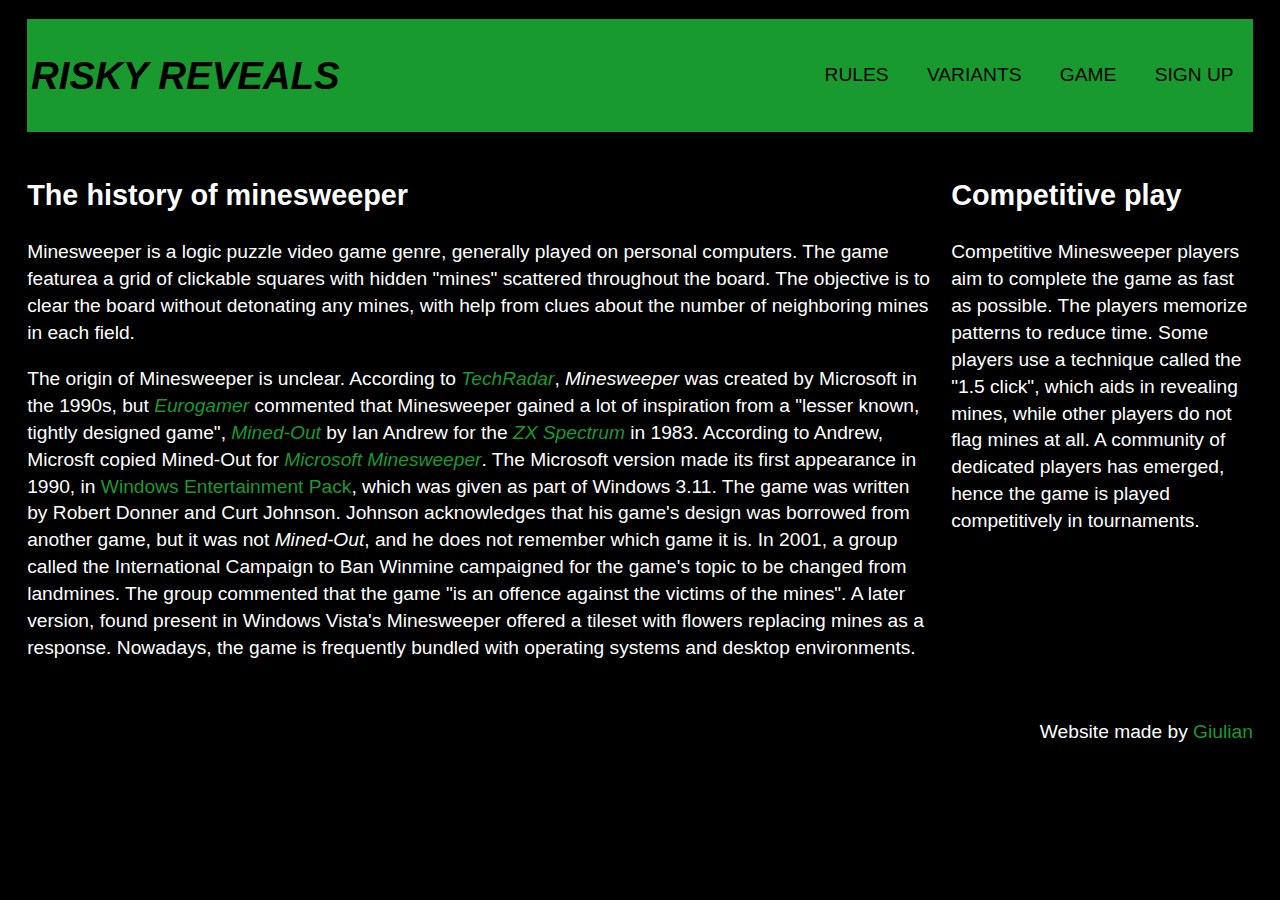
<file: index.html>
<!DOCTYPE html>
<html lang="en">

<head>
    <meta charset="utf-8">
    <meta name="autor" content="Buzatu Giulian">
    <meta name="description" content="minesweeper">
    <meta name="keywords" content="minesweeper">
    <link rel="stylesheet" href="style.css">
    <link rel="icon" href="mineicon.ico" type="image/x-icon">
    <title>Risky Reveals</title>
</head>

<body>
    <header>
        <h1><a href="index.html" id="title" class="special">Risky reveals</a></h1>
        <nav>
            <ul>
                <li>
                    <a href="rules.html" class="special">Rules</a>
                </li>
                <li>
                    <a href="variants.html" class="special">Variants</a>
                </li>
                <li>
                    <a href="game.html" class="special">Game</a>
                </li>
                <li>
                    <a href="authentification.html" class="special">Sign up</a>
                </li>
            </ul>
        </nav>
    </header>

    <main>
        <section>
            <h2>The history of minesweeper</h2>
            <p>
                Minesweeper is a logic puzzle video game genre, generally played on personal computers. The game featurea
                a grid of clickable squares with hidden "mines" scattered throughout the board. The objective is to
                clear the board without detonating any mines, with help from clues about the number of neighboring mines
                in each field.
            </p>
            <p>
                The origin of Minesweeper is unclear. According to <i class="italics"><a
                        href="https://en.wikipedia.org/wiki/TechRadar">TechRadar</a></i>, <i class="italics">Minesweeper</i> was created
                by Microsoft in the 1990s, but <i class="italics"><a href="https://en.wikipedia.org/wiki/Eurogamer">Eurogamer</a></i>
                commented that Minesweeper gained a lot of inspiration from a "lesser known, tightly designed game",
                <i class="italics"><a href="https://en.wikipedia.org/wiki/Mined-Out">Mined-Out</a></i> by Ian Andrew for the <i class="italics"><a
                        href="https://en.wikipedia.org/wiki/ZX_Spectrum">ZX Spectrum</a></i> in 1983. According to
                Andrew, Microsft copied Mined-Out for <i class="italics"><a
                        href="https://en.wikipedia.org/wiki/Microsoft_Minesweeper">Microsoft Minesweeper</a></i>. The
                Microsoft version made its first appearance in 1990, in <a
                    href="https://en.wikipedia.org/wiki/Microsoft_Entertainment_Pack">Windows Entertainment Pack</a>,
                which was given as part of Windows 3.11. The game was written by Robert Donner and Curt Johnson. Johnson
                acknowledges that his game's design was borrowed from another game, but it was not <i class="italics">Mined-Out</i>, and
                he does not remember which game it is. In 2001, a group called the International Campaign to Ban Winmine
                campaigned for the game's topic to be changed from landmines. The group commented that the game "is an
                offence against the victims of the mines". A later version, found present in Windows Vista's Minesweeper
                offered a tileset with flowers replacing mines as a response. Nowadays, the game is frequently bundled
                with operating systems and desktop environments.
            </p>
        </section>
        <section>
            <h2>Competitive play</h2>
            <p>
                Competitive Minesweeper players aim to complete the game as fast as possible. The players memorize
                patterns to reduce time. Some players use a technique called the "1.5 click", which aids in revealing
                mines, while other players do not flag mines at all. A community of dedicated players has emerged, hence
                the game is played competitively in tournaments.
            </p>
        </section>
    </main>

    <footer>
        <p>Website made by <a href="surprise.html">Giulian</a></p>
    </footer>
</body>

</html>
</file>
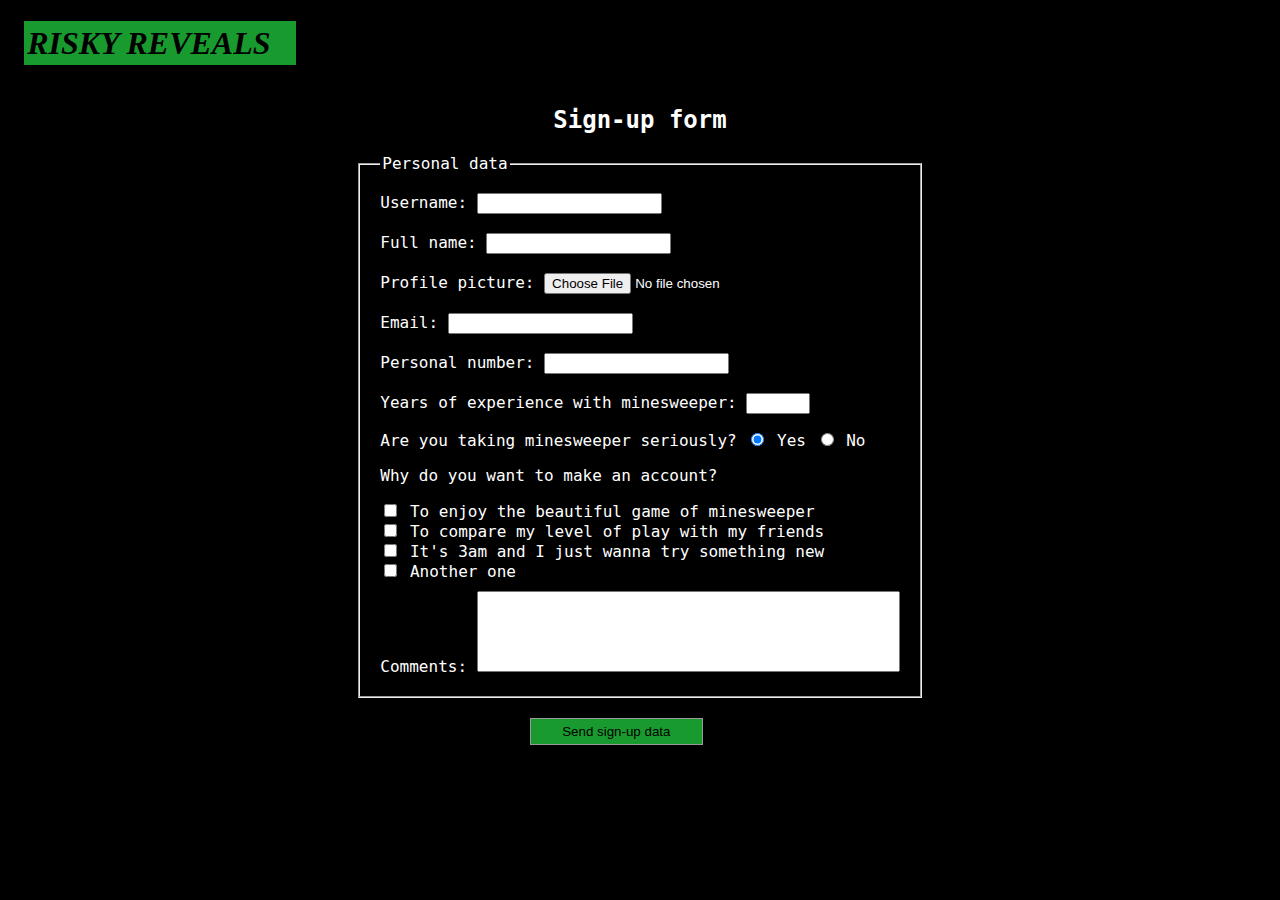
<file: authentification.html>
<!DOCTYPE html>
<html lang="ro">

<head>
  <title>Sign-up form</title>
  <meta charset="utf-8">
  <link rel="stylesheet" href="authentifications.css" type="text/css">
  <script type="text/javascript" src="authentification.js"></script>
</head>

<body>
  <header>
    <h1><a href="index.html" id="special">Risky reveals</a></h1>
  </header>
  <div id="container">
    <h2>Sign-up form</h2>
    <form method="post" action="authentification.html" target="this" id="form">
      <fieldset>
        <legend>Personal data</legend>
        <label for="username">Username:</label>
        <input type="text" name="username" id="username" pattern="[A-Za-z0-9]{1-20}" required>
        <br><br>
        <label for="name">Full name:</label>
        <input type="text" name="name" id="name" required>
        <br><br>
        <label for="image">Profile picture:</label>
        <input type="file" name="image" id="image" accept="image/*">
        <br><br>
        <label for="email">Email:</label>
        <input type="email" id="email" required>
        <br><br>
        <label for="numar_tel">Personal number:</label>
        <input type="text" name="numar_tel" id="numar_tel" pattern="[0-9]{10}">
        <br><br>
        <label for="years_of_exp">Years of experience with minesweeper:</label>
        <input type="number" name="years_of_exp" id="years_of_exp" min="0" max="100">
        <br>
        <p>Are you taking minesweeper seriously?
          <input type="radio" id="yes" name="contact" value="yes" checked>
          <label for="yes">Yes</label>
          <input type="radio" id="no" name="contact" value="no">
          <label for="no">No</label>
        </p>
        <p>Why do you want to make an account?</p>
        <div>
          <input type="checkbox" id="scop1" value="enjoy">
          <label for="scop1">To enjoy the beautiful game of minesweeper</label>
          <br>
          <input type="checkbox" id="scop2" value="social">
          <label for="scop2">To compare my level of play with my friends</label>
          <br>
          <input type="checkbox" id="scop3" value="3am">
          <label for="scop3">It's 3am and I just wanna try something new</label>
          <br>
          <input type="checkbox" id="scop4" value="another">
          <label for="scop4">Another one</label>
          <br>
        </div>
        <label for="comentarii">Comments:</label>
        <textarea name="comentarii" id="comentarii" rows="5" cols="50" wrap="hard" resize="none"></textarea>
      </fieldset>
      <button type="submit" id="submit">Send sign-up data</button>
    </form>
  </div>
</body>

</html>
</file>
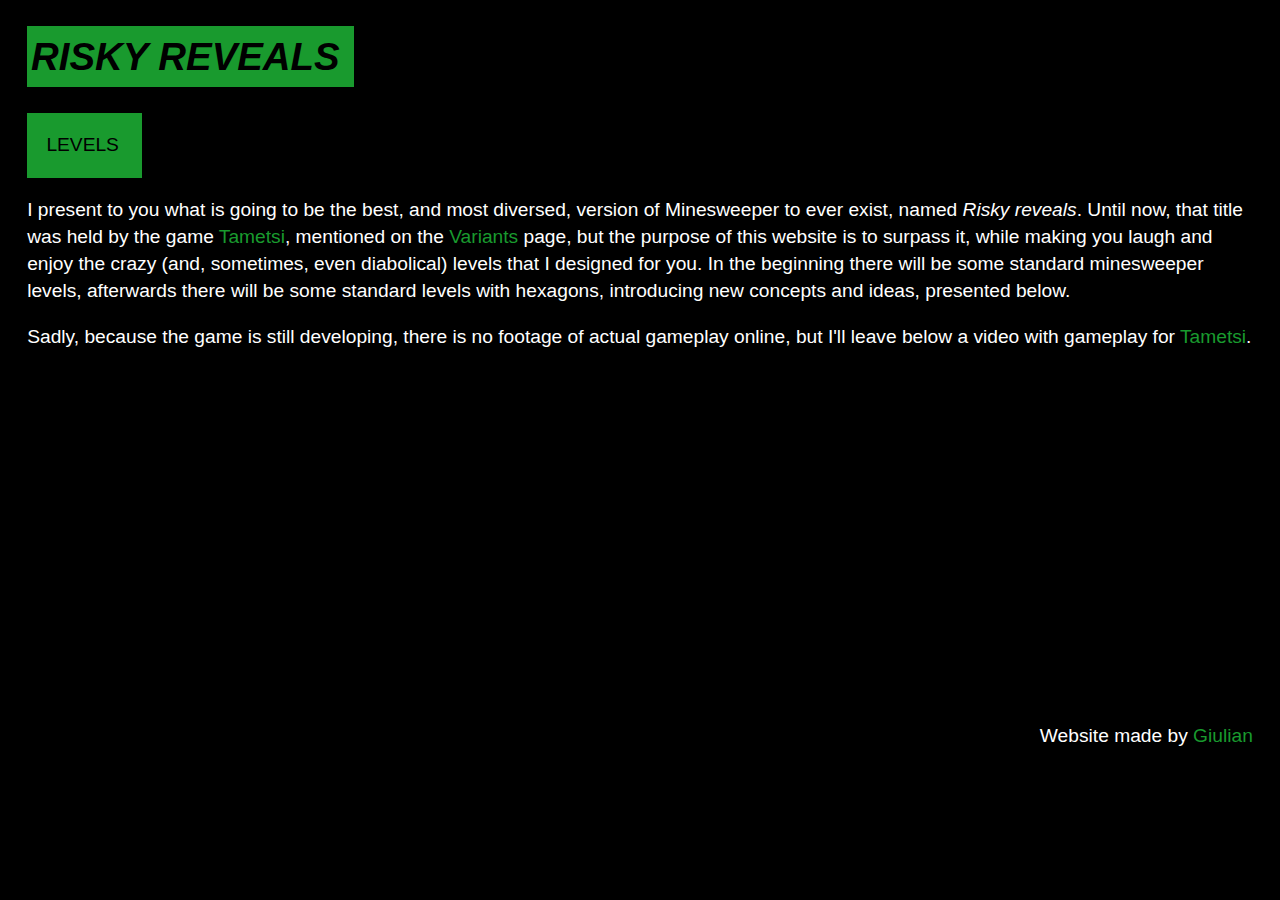
<file: game.html>
<!DOCTYPE html>
<html lang="en">

<head>
	<meta charset="utf-8">
	<meta name="autor" content="Buzatu Giulian">
	<meta name="description" content="minesweeper">
	<meta name="keywords" content="minesweeper">
	<link rel="stylesheet" href="game-style.css">
	<link rel="icon" href="mineicon.ico" type="image/x-icon">
	<title>Risky Reveals</title>
</head>

<body>
	<header>
		<h1><a href="index.html" id="special">Risky reveals</a></h1>
	</header>
	<main>
		<div class="dropdown">
			<span>Levels</span>
			<nav class="dropdown-content">
				<p><a href="level1.html">Level 1</a></p>
				<p><a href="level2.html">Level 2</a></p>
				<p><a href="level3.html">Level 3</a></p>
				<p><a href="level4.html">Level 4</a></p>
			</nav>
		</div>
		<div>
			<p>
				I present to you what is going to be the best, and most diversed, version of Minesweeper to ever exist,
				named <i class="italics">Risky reveals</i>. Until now, that title was held by the game <a
					href="https://store.steampowered.com/app/709920/Tametsi/">Tametsi</a>, mentioned on the <a
					href="variants.html">Variants</a> page, but the purpose of this website is to surpass it, while
				making you laugh and enjoy the crazy (and, sometimes, even diabolical) levels that I designed for you.
				In the beginning there will be some standard minesweeper levels, afterwards there will be some standard
				levels with hexagons, introducing new concepts and ideas, presented below.
			</p>
			<p>
				Sadly, because the game is still developing, there is no footage of actual gameplay online, but I'll
				leave below a video with gameplay for <a
					href="https://store.steampowered.com/app/709920/Tametsi/">Tametsi</a>.
			</p>
			<div id="iframe">
				<iframe width="560" height="315" src="https://www.youtube.com/embed/Q2xU4B0APcs"
					title="YouTube video player" frameborder="0"
					allow="accelerometer; autoplay; clipboard-write; encrypted-media; gyroscope; picture-in-picture; web-share"
					allowfullscreen></iframe>
			</div>
		</div>
	</main>

	<footer>
		<p>Website made by <a href="surprise.html">Giulian</a></p>
	</footer>
</body>

</html>
</file>
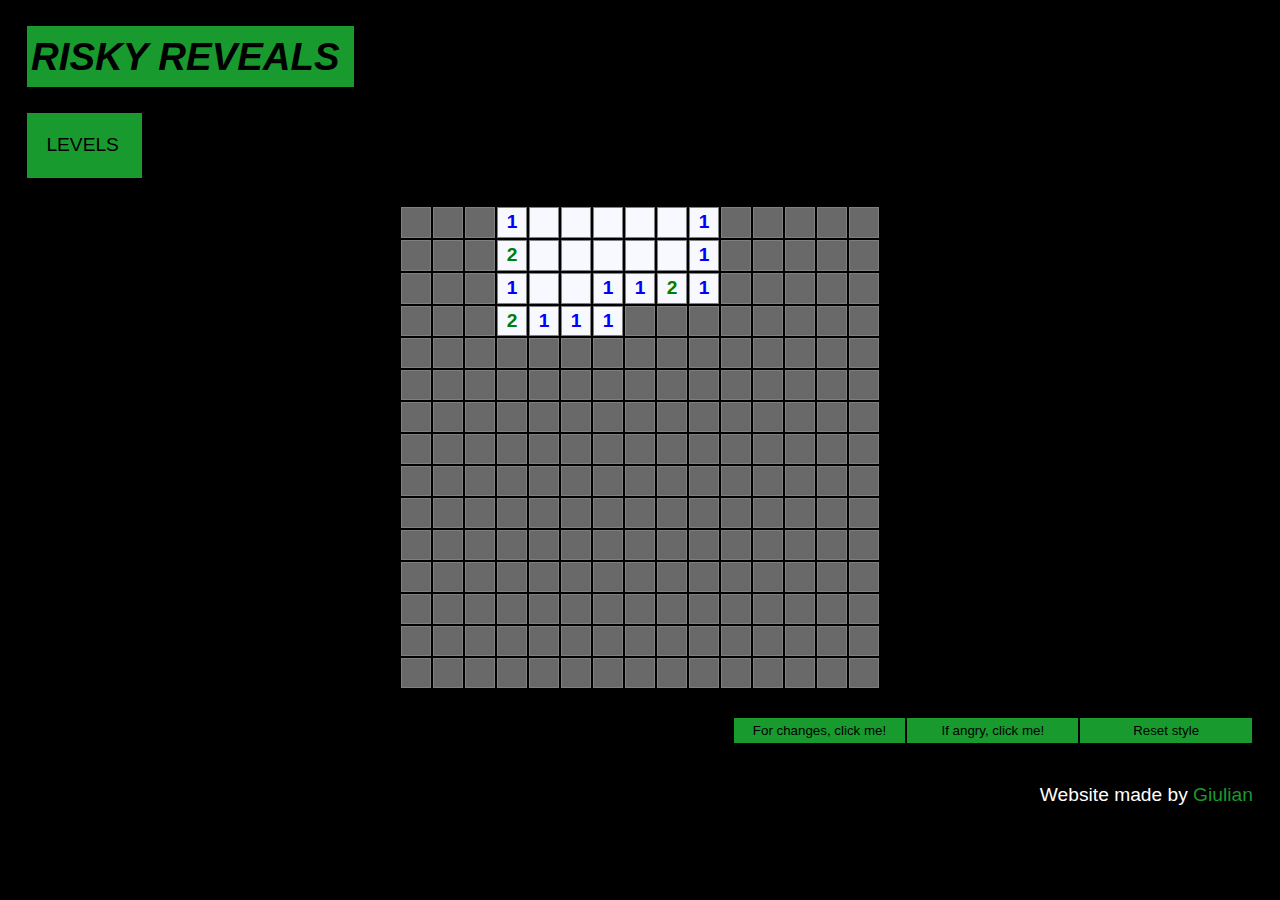
<file: level1.html>
<!DOCTYPE html>
<html lang="en">

<head>
    <meta charset="utf-8">
    <meta name="autor" content="Buzatu Giulian">
    <meta name="description" content="minesweeper">
    <meta name="keywords" content="minesweeper">
    <script type="text/javascript" src="level1.js"></script>
    <link rel="stylesheet" href="levels.css">
    <link rel="icon" href="mineicon.ico" type="image/x-icon">
    <title>Risky Reveals</title>
</head>

<body>
    <header>
        <h1><a href="index.html" id="special">Risky reveals</a></h1>
    </header>
    <main>
        <div class="dropdown">
            <span>Levels</span>
            <nav class="dropdown-content">
                <p><a href="level1.html">Level 1</a></p>
                <p><a href="level2.html">Level 2</a></p>
                <p><a href="level3.html">Level 3</a></p>
                <p><a href="level4.html">Level 4</a></p>
            </nav>
        </div>
        <br>
        <div id="container">
        </div>
        <br>
        <div id="buttons">
            <button type="button" id="change_background_color">For changes, click me!</button>
            <button type="button" id="clear_screen">If angry, click me!</button>
            <button type="button" id="reset">Reset style</button>
        </div>
    </main>
    <footer>
        <p>Website made by <a href="surprise.html">Giulian</a></p>
    </footer>
</body>

</html>
</file>
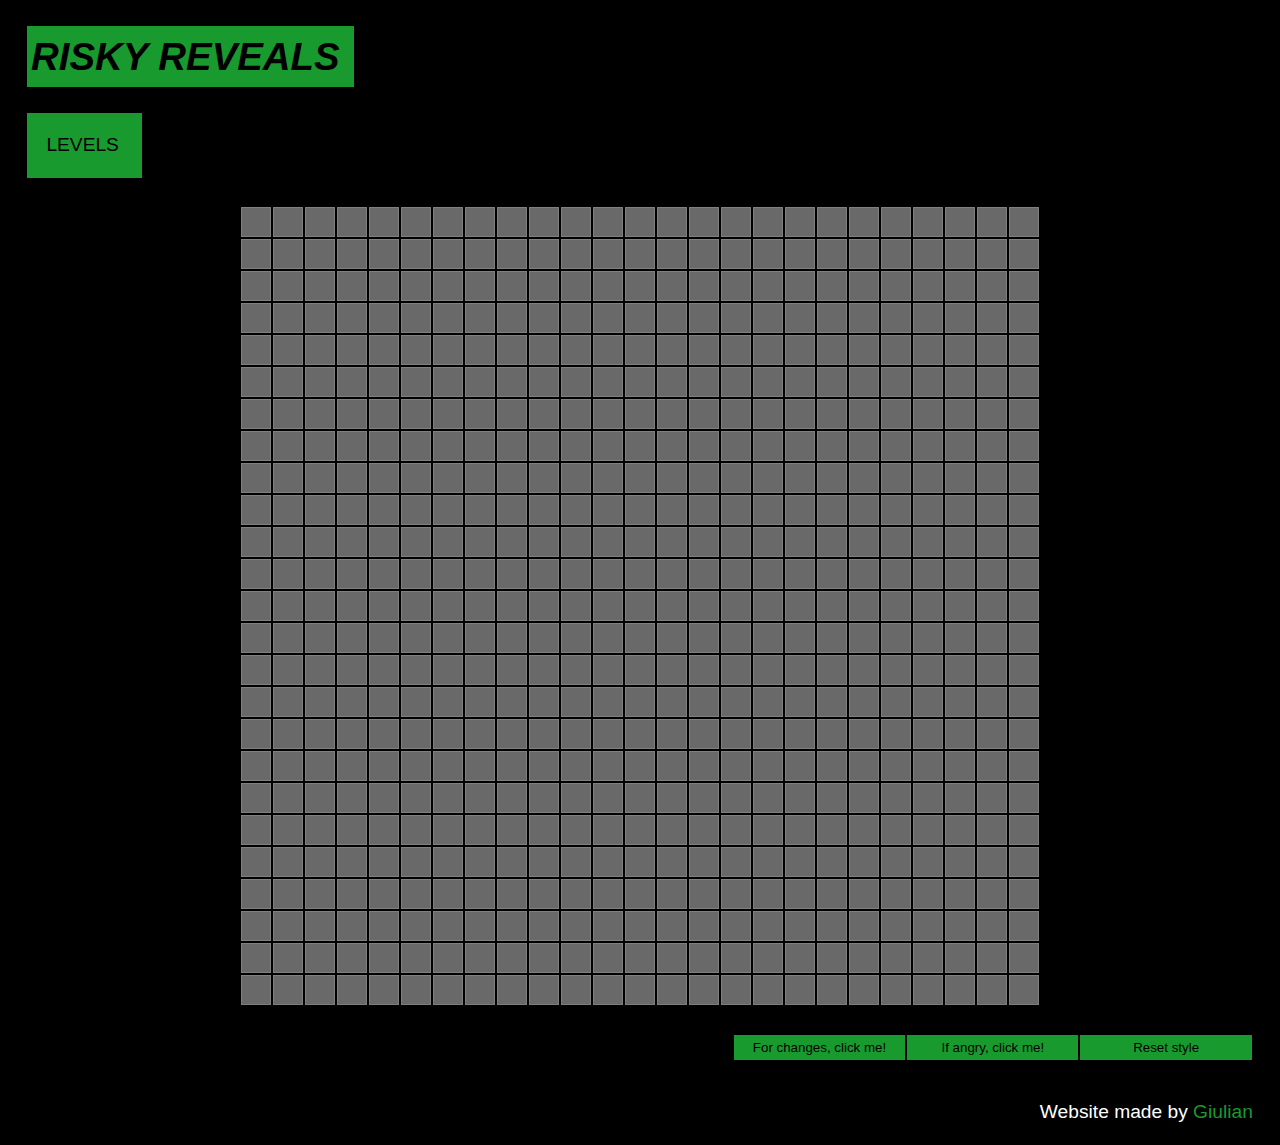
<file: level2.html>
<!DOCTYPE html>
<html lang="en">

<head>
    <meta charset="utf-8">
    <meta name="autor" content="Buzatu Giulian">
    <meta name="description" content="minesweeper">
    <meta name="keywords" content="minesweeper">
    <script type="text/javascript" src="level2.js"></script>
    <link rel="stylesheet" href="levels.css">
    <link rel="icon" href="mineicon.ico" type="image/x-icon">
    <title>Risky Reveals</title>
</head>

<body>
    <header>
        <h1><a href="index.html" id="special">Risky reveals</a></h1>
    </header>
    <main>
        <div class="dropdown">
            <span>Levels</span>
            <nav class="dropdown-content">
                <p><a href="level1.html">Level 1</a></p>
                <p><a href="level2.html">Level 2</a></p>
                <p><a href="level3.html">Level 3</a></p>
                <p><a href="level4.html">Level 4</a></p>
            </nav>
        </div>
        <br>
        <div id="container">
        </div>
        <br>
        <div id="buttons">
            <button type="button" id="change_background_color">For changes, click me!</button>
            <button type="button" id="clear_screen">If angry, click me!</button>
            <button type="button" id="reset">Reset style</button>
        </div>
    </main>
    <footer>
        <p>Website made by <a href="surprise.html">Giulian</a></p>
    </footer>
</body>

</html>
</file>
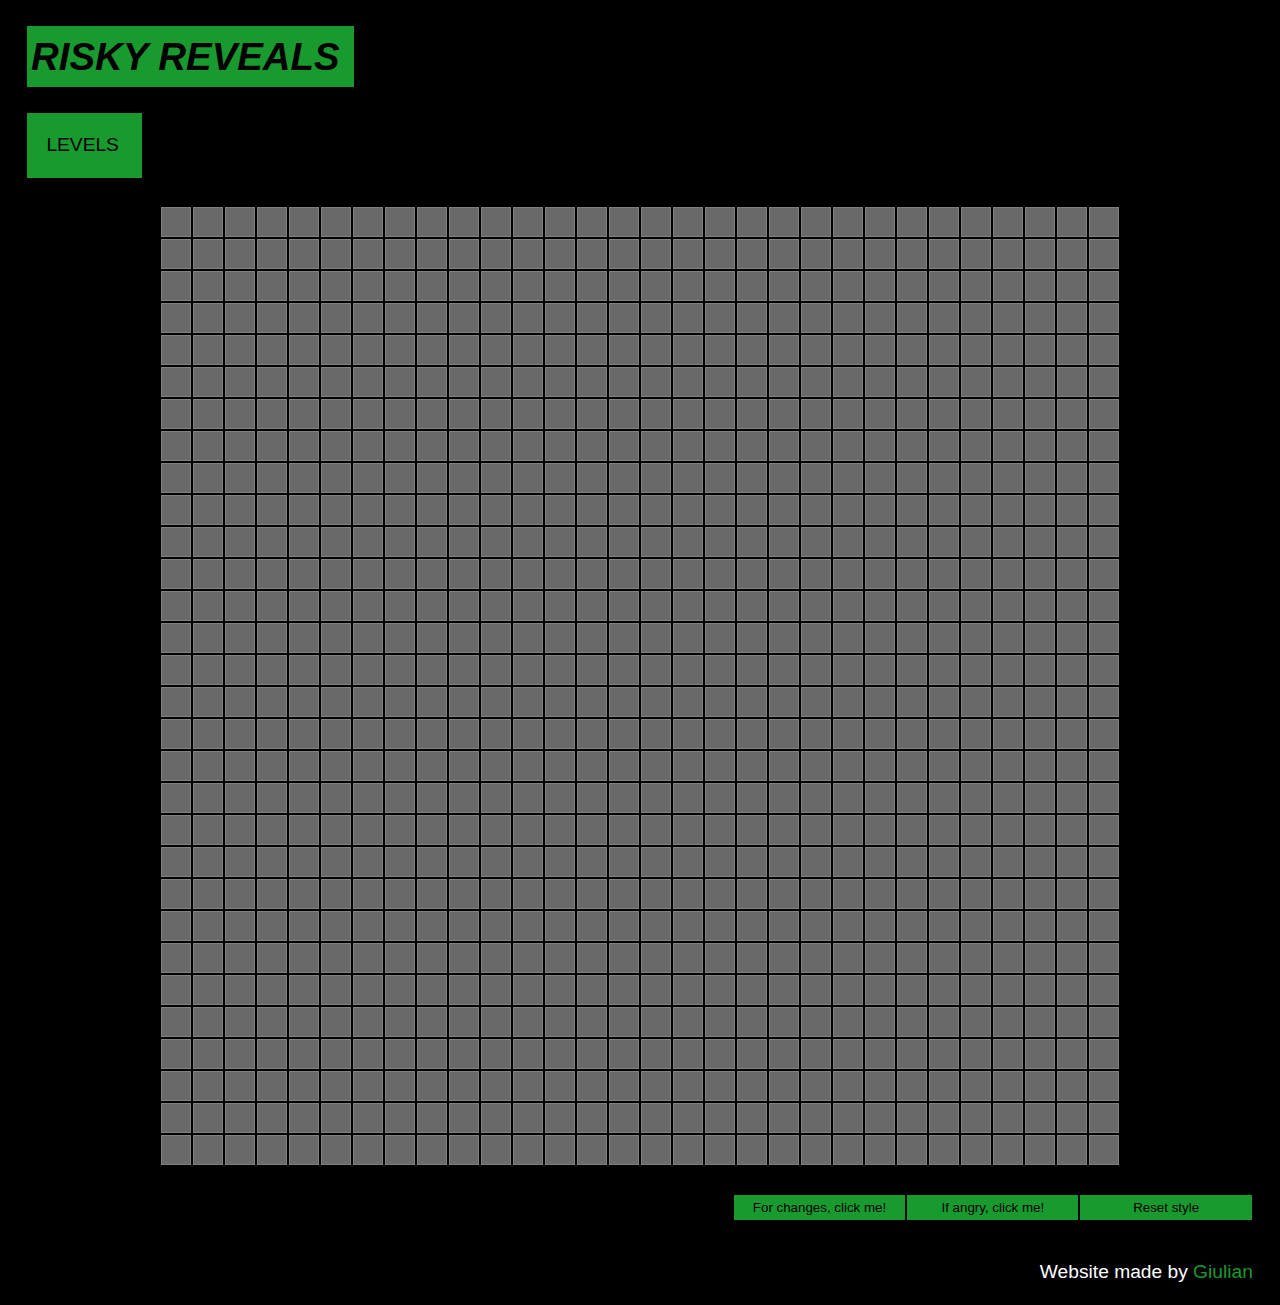
<file: level3.html>
<!DOCTYPE html>
<html lang="en">

<head>
    <meta charset="utf-8">
    <meta name="autor" content="Buzatu Giulian">
    <meta name="description" content="minesweeper">
    <meta name="keywords" content="minesweeper">
    <script type="text/javascript" src="level3.js"></script>
    <link rel="stylesheet" href="levels.css">
    <link rel="icon" href="mineicon.ico" type="image/x-icon">
    <title>Risky Reveals</title>
</head>

<body>
    <header>
        <h1><a href="index.html" id="special">Risky reveals</a></h1>
    </header>
    <main>
        <div class="dropdown">
            <span>Levels</span>
            <nav class="dropdown-content">
                <p><a href="level1.html">Level 1</a></p>
                <p><a href="level2.html">Level 2</a></p>
                <p><a href="level3.html">Level 3</a></p>
                <p><a href="level4.html">Level 4</a></p>
            </nav>
        </div>
        <br>
        <div id="container">
        </div>
        <br>
        <div id="buttons">
            <button type="button" id="change_background_color">For changes, click me!</button>
            <button type="button" id="clear_screen">If angry, click me!</button>
            <button type="button" id="reset">Reset style</button>
        </div>
    </main>
    <footer>
        <p>Website made by <a href="surprise.html">Giulian</a></p>
    </footer>
</body>

</html>
</file>
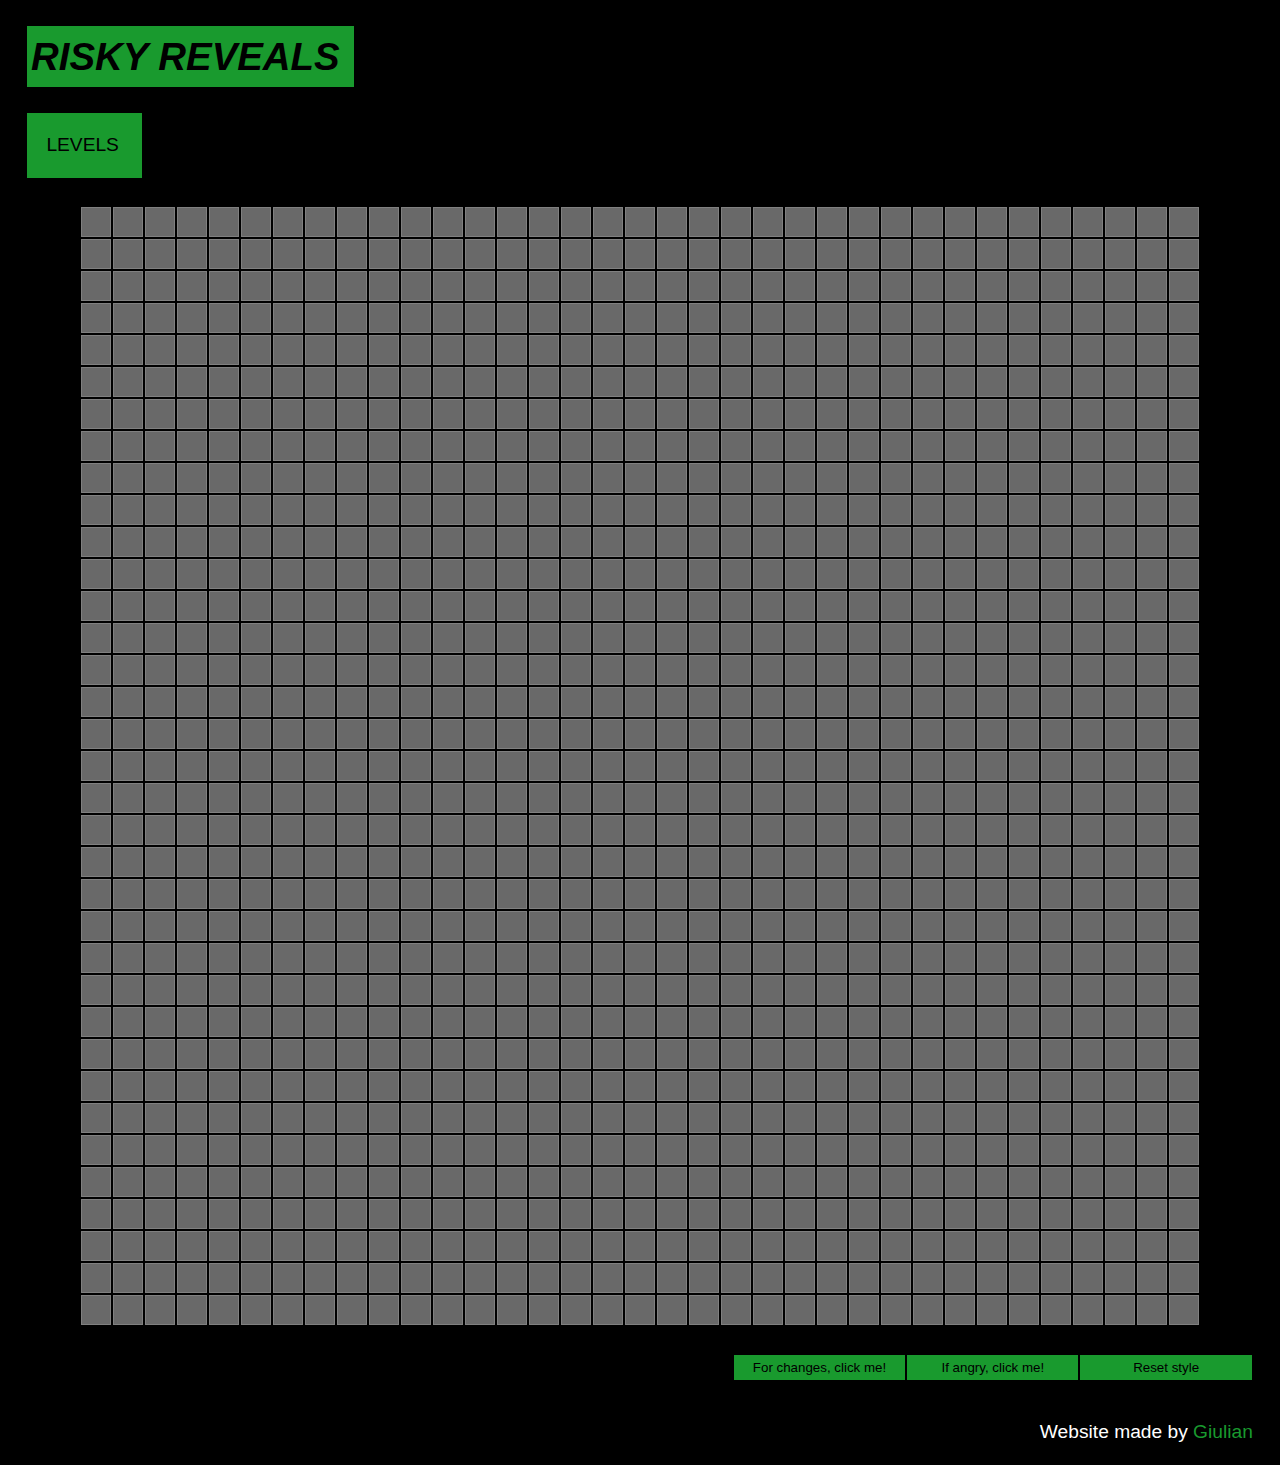
<file: level4.html>
<!DOCTYPE html>
<html lang="en">

<head>
    <meta charset="utf-8">
    <meta name="autor" content="Buzatu Giulian">
    <meta name="description" content="minesweeper">
    <meta name="keywords" content="minesweeper">
    <script type="text/javascript" src="level4.js"></script>
    <link rel="stylesheet" href="levels.css">
    <link rel="icon" href="mineicon.ico" type="image/x-icon">
    <title>Risky Reveals</title>
</head>

<body>
    <header>
        <h1><a href="index.html" id="special">Risky reveals</a></h1>
    </header>
    <main>
        <div class="dropdown">
            <span>Levels</span>
            <nav class="dropdown-content">
                <p><a href="level1.html">Level 1</a></p>
                <p><a href="level2.html">Level 2</a></p>
                <p><a href="level3.html">Level 3</a></p>
                <p><a href="level4.html">Level 4</a></p>
            </nav>
        </div>
        <br>
        <div id="container">
        </div>
        <br>
        <div id="buttons">
            <button type="button" id="change_background_color">For changes, click me!</button>
            <button type="button" id="clear_screen">If angry, click me!</button>
            <button type="button" id="reset">Reset style</button>
        </div>
    </main>
    <footer>
        <p>Website made by <a href="surprise.html">Giulian</a></p>
    </footer>
</body>

</html>
</file>
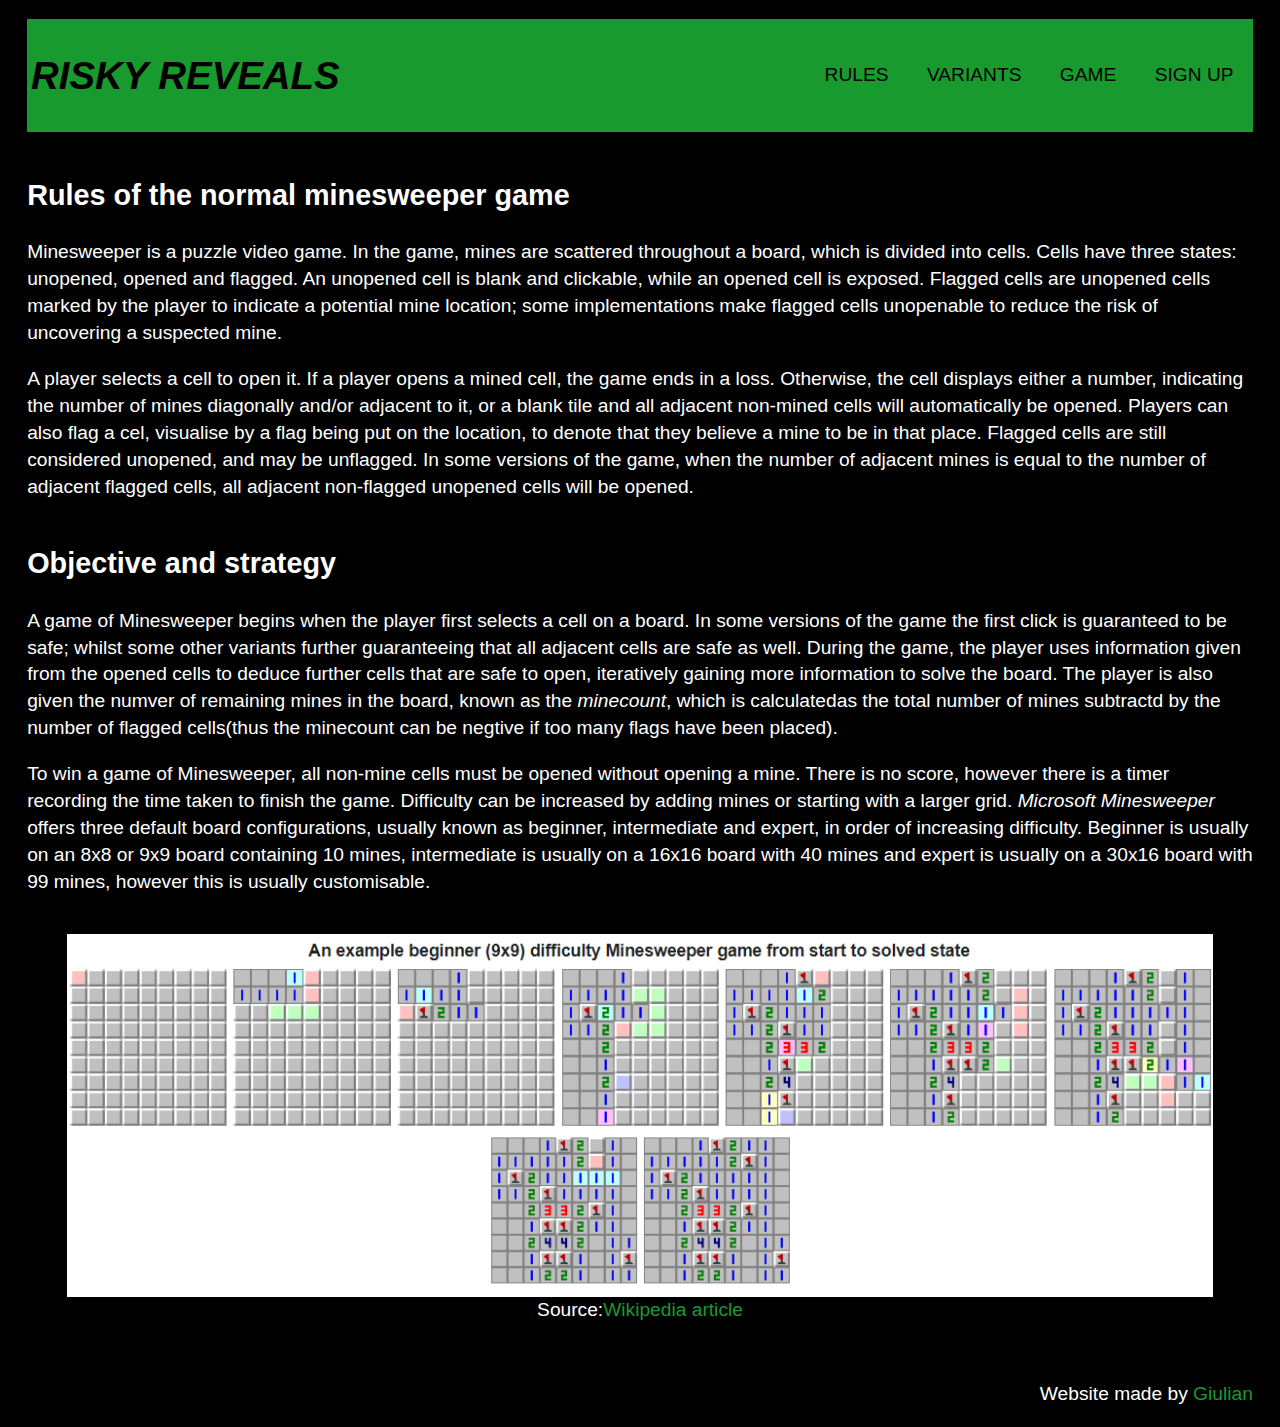
<file: rules.html>
<!DOCTYPE html>
<html lang="en">

<head>
	<meta charset="utf-8">
	<meta name="autor" content="Buzatu Giulian">
	<meta name="description" content="minesweeper">
	<meta name="keywords" content="minesweeper">
	<link rel="stylesheet" href="rules-style.css">
	<link rel="icon" href="mineicon.ico" type="image/x-icon">
	<title>Risky Reveals</title>
</head>

<body>
	<header>
		<h1><a href="index.html" id="title" class="special">Risky reveals</a></h1>
		<nav>
			<ul>
				<li>
					<a href="rules.html" class="special">Rules</a>
				</li>
				<li>
					<a href="variants.html" class="special">Variants</a>
				</li>
				<li>
					<a href="game.html" class="special">Game</a>
				</li>
				<li>
                    <a href="authentification.html" class="special">Sign up</a>
                </li>
			</ul>
		</nav>
	</header>

	<main>
		<article>
			<h2>Rules of the normal minesweeper game</h2>
			<p>
				Minesweeper is a puzzle video game. In the game, mines are scattered throughout a board, which is
				divided into cells. Cells have three states: unopened, opened and flagged. An unopened cell is blank and
				clickable, while an opened cell is exposed. Flagged cells are unopened cells marked by the player to
				indicate a potential mine location; some implementations make flagged cells unopenable to reduce the
				risk of uncovering a suspected mine.
			</p>
			<p>
				A player selects a cell to open it. If a player opens a mined cell, the game ends in a loss. Otherwise,
				the cell displays either a number, indicating the number of mines diagonally and/or adjacent to it, or a
				blank tile and all adjacent non-mined cells will automatically be opened. Players can also flag a cel,
				visualise by a flag being put on the location, to denote that they believe a mine to be in that place.
				Flagged cells are still considered unopened, and may be unflagged. In some versions of the game, when
				the number of adjacent mines is equal to the number of adjacent flagged cells, all adjacent non-flagged
				unopened cells will be opened.
			</p>
		</article>
		<article>
			<h2>Objective and strategy</h2>
			<p>
				A game of Minesweeper begins when the player first selects a cell on a board. In some versions of the
				game the first click is guaranteed to be safe; whilst some other variants further guaranteeing that all
				adjacent cells are safe as well. During the game, the player uses information given from the opened
				cells to deduce further cells that are safe to open, iteratively gaining more information to solve the
				board. The player is also given the numver of remaining mines in the board, known as the
				<i class="italics">minecount</i>, which is calculatedas the total number of mines subtractd by the number of flagged
				cells(thus the minecount can be negtive if too many flags have been placed).
			</p>
			<p>
				To win a game of Minesweeper, all non-mine cells must be opened without opening a mine. There is no
				score, however there is a timer recording the time taken to finish the game. Difficulty can be increased
				by adding mines or starting with a larger grid. <i class="italics">Microsoft Minesweeper</i> offers three default board
				configurations, usually known as beginner, intermediate and expert, in order of increasing difficulty.
				Beginner is usually on an 8x8 or 9x9 board containing 10 mines, intermediate is usually on a 16x16 board
				with 40 mines and expert is usually on a 30x16 board with 99 mines, however this is usually
				customisable.
			</p>
		</article>
		<figure>
			<img src="example.png" alt="N-a vrut frate i'm sorry">
			<figcaption> Source: <a href="https://en.wikipedia.org/wiki/Minesweeper_(video_game)">Wikipedia article</a>
			</figcaption>
		</figure>
	</main>

	<footer>
		<p>Website made by <a href="surprise.html">Giulian</a></p>
	</footer>
</body>

</html>
</file>
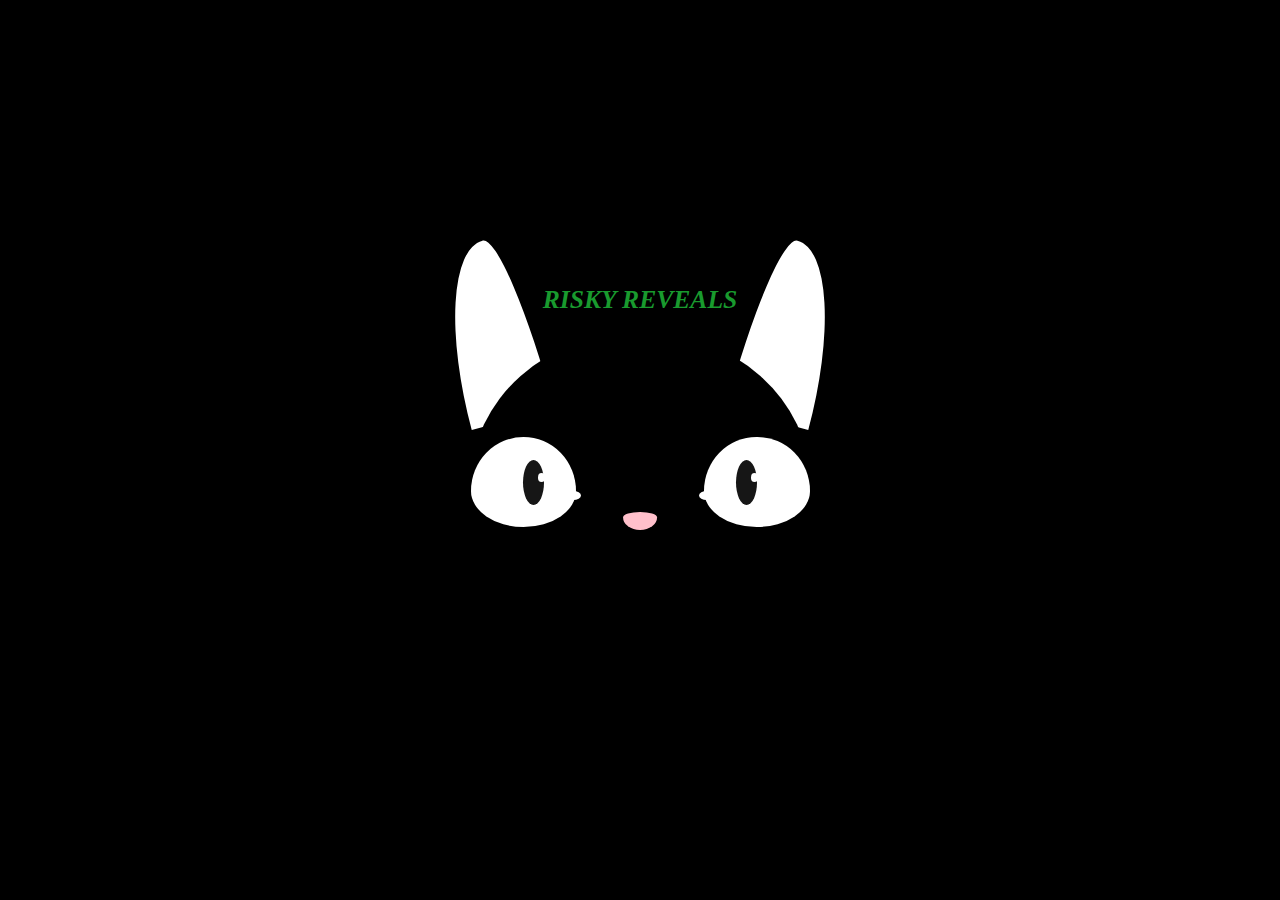
<file: surprise.html>
<!DOCTYPE html>
<html lang="en">

<head>
   <title>Tigger, Tigger!</title>
   <meta charset="utf-8">
   <link rel="stylesheet" href="surprise-style.css" type="text/css">
   <link rel="icon" href="mineicon.ico" type="image/x-icon">
</head>

<body>
   <header>
      <h1><a href="index.html">Risky reveals</a></h1>
   </header>
   <div class="cat">
      <div class="ear ear-left"></div>
      <div class="ear ear-right"></div>
      <div class="face">
         <div class="eye eye-left">
            <div class="eye-pupil"></div>
         </div>
         <div class="eye eye-right">
            <div class="eye-pupil"></div>
         </div>
         <div class="muzzle"></div>
      </div>
   </div>
</body>

</html>
</file>
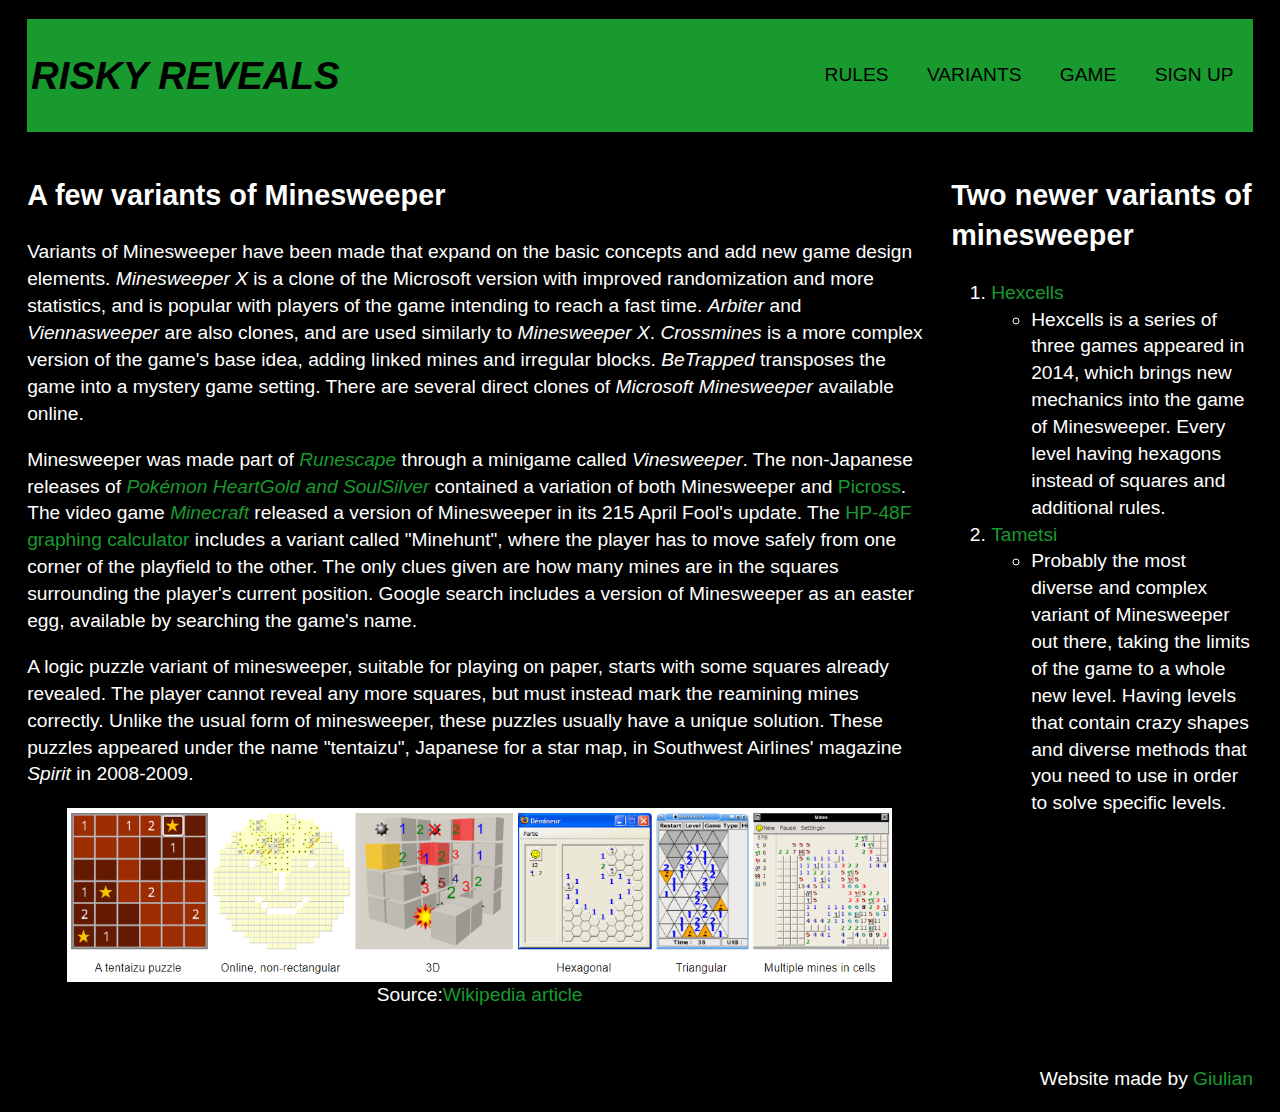
<file: variants.html>
<!DOCTYPE html>
<html lang="en">

<head>
    <meta charset="utf-8">
    <meta name="autor" content="Buzatu Giulian">
    <meta name="description" content="minesweeper">
    <meta name="keywords" content="minesweeper">
    <link rel="stylesheet" href="variants-style.css">
    <link rel="icon" href="mineicon.ico" type="image/x-icon">
    <title>Risky Reveals</title>
</head>

<body>
    <header>
        <h1><a href="index.html" id="title" class="special">Risky reveals</a></h1>
        <nav>
            <ul>
                <li>
                    <a href="rules.html" class="special">Rules</a>
                </li>
                <li>
                    <a href="variants.html" class="special">Variants</a>
                </li>
                <li>
                    <a href="game.html" class="special">Game</a>
                </li>
                <li>
                    <a href="authentification.html" class="special">Sign up</a>
                </li>
            </ul>
        </nav>
    </header>

    <main>
        <section>
            <h2>A few variants of Minesweeper</h2>
            <p>
                Variants of Minesweeper have been made that expand on the basic concepts and add new game design
                elements. <i class="italics">Minesweeper X</i> is a clone of the Microsoft version with improved randomization and more
                statistics, and is popular with players of the game intending to reach a fast time. <i class="italics">Arbiter</i> and
                <i class="italics">Viennasweeper</i> are also clones, and are used similarly to <i class="italics">Minesweeper X</i>. <i class="italics">Crossmines</i>
                is a more complex version of the game's base idea, adding linked mines and irregular blocks.
                <i class="italics">BeTrapped</i> transposes the game into a mystery game setting. There are several direct clones of
                <i class="italics">Microsoft Minesweeper</i> available online.
            </p>
            <p>
                Minesweeper was made part of <a href="https://en.wikipedia.org/wiki/RuneScape"><i class="italics">Runescape</i></a>
                through a minigame called <i class="italics">Vinesweeper</i>. The non-Japanese releases of <a
                    href="https://en.wikipedia.org/wiki/Pok%C3%A9mon_HeartGold_and_SoulSilver"><i class="italics">Pokémon HeartGold and
                        SoulSilver</i></a> contained a variation of both Minesweeper and <a
                    href="https://en.wikipedia.org/wiki/Nonogram">Picross</a>. The video game <a
                    href="https://en.wikipedia.org/wiki/Minecraft"><i class="italics">Minecraft</i></a> released a version of
                Minesweeper in its 215 April Fool's update. The <a
                    href="https://en.wikipedia.org/wiki/Graphing_calculator">HP-48F graphing calculator</a> includes a
                variant called "Minehunt", where the player has to move safely from one corner of the playfield to the
                other. The only clues given are how many mines are in the squares surrounding the player's current
                position. Google search includes a version of Minesweeper as an easter egg, available by searching the
                game's name.
            </p>
            <p>
                A logic puzzle variant of minesweeper, suitable for playing on paper, starts with some squares already
                revealed. The player cannot reveal any more squares, but must instead mark the reamining mines
                correctly. Unlike the usual form of minesweeper, these puzzles usually have a unique solution. These
                puzzles appeared under the name "tentaizu", Japanese for a star map, in Southwest Airlines' magazine
                <i class="italics">Spirit</i> in 2008-2009.
            </p>
            <figure>
                <img src="variants.png" alt="N-a vrut frate i'm sorry">
                <figcaption> Source: <a href="https://en.wikipedia.org/wiki/Minesweeper_(video_game)">Wikipedia
                        article</a></figcaption>
            </figure>
        </section>
        <section>
            <h2>Two newer variants of minesweeper</h2>
            <ol>
                <li><a href="https://store.steampowered.com/sub/50074/">Hexcells</a>
                    <ul>
                        <li>Hexcells is a series of three games appeared in 2014, which brings new mechanics into the
                            game
                            of Minesweeper. Every level having hexagons instead of squares and additional rules.</li>
                    </ul>
                </li>
                <li><a href="https://store.steampowered.com/app/709920/Tametsi/">Tametsi</a>
                    <ul>
                        <li>Probably the most diverse and complex variant of Minesweeper out there, taking the limits of
                            the
                            game to a whole new level. Having levels that contain crazy shapes and diverse methods that
                            you
                            need to use in order to solve specific levels.</li>
                    </ul>
                </li>
            </ol>
        </section>
    </main>

    <footer>
        <p>Website made by <a href="surprise.html">Giulian</a></p>
    </footer>
</body>

</html>
</file>
<file: style.css>
* {
    box-sizing: border-box;
    /* ne permite să includem paddingul 
    și borderul în lățimea și înălțimea
    unui element */
}

html {
    font: 1.2em/1.4 Arial, Helvetica, sans-serif;
    background-color: black;
    color: white;
}

body {
    padding: 0;
    margin-bottom:0;
}

header {
    background: #199a2e;
    text-transform: uppercase;
}

header ul {
    list-style: none;
    margin: 0;
    padding: 0;
}

header a {
    text-decoration: none;
    display: block;
    padding: 0.5em 1em;
    border-top: 1px solid #999;
    color: #000;
}

header #title {
    font-size: 100%;
    font-style: italic;
    border-top: 0px;
    padding: 0.1em;
}

main {
    padding: 0 1em;
}

a{
    text-decoration: none;
    color: #199a2e;
}

a:hover:not(.special){
    color: #e00000;
}

footer{
    display:flex;
    justify-content:flex-end;
    margin: 1em 1em 0em 1em;
}

/* code for medium screens */
@media screen and (min-width: 40em) {
    header {
        display: flex;
        justify-content: space-between;
        align-items: center;
        margin: 1em;
    }

    header ul {
        display: flex;
    }

    header li a {
        border-top: 0;
    }
}

/* code for large screens */
@media screen and (min-width: 80em) {
    main {
        display: grid;
        grid-template-columns: 3fr 1fr;
        grid-gap: 1em;
    }
}
</file>
<file: authentifications.css>
/* box-sizing for including padding */
html {
  box-sizing: border-box;
  background-color: #000;
}

* {
  box-sizing: inherit;
}

*:before,
*:after {
  box-sizing: inherit;
}

#container {
  font-family: Fira Mono, monospace;
  display: flex;
  flex-direction: column;
  justify-content: center;
  align-items: center;
  color: white;
}

header {
  background: #199a2e;
  text-transform: uppercase;
  display: block;
  width: 17em;
  margin: 1em;
}

header ul {
  list-style: none;
  margin: 0;
  padding: 0;
}

header a {
  text-decoration: none;
  display: block;
  padding: 0.5em 1em;
  border-top: 1px solid #999;
  color: #000;
}

header #special {
  font-size: 100%;
  font-style: italic;
  border-top: 0px;
  padding: 0.1em;
}

fieldset {
  padding: 20px;
  margin-bottom: 20px;
}

textarea {
  resize: none;
  margin-top: 10px;
}

#submit {
  margin-left: 13em;
  background-color: #199a2e;
  text-decoration: none;
  border: 1px solid #999;
  width: 13em;
  height: 2em;
}

/* code for medium screens */
@media screen and (min-width: 40em) {
  header ul {
    display: flex;
  }

  header li a {
    border-top: 0;
  }
}

/* code for large screens */
@media screen and (min-width: 80em) {
  main {
    display: grid;
    grid-template-columns: 1fr;
  }
}
</file>
<file: game-style.css>
* {
    box-sizing: border-box;
    /* ne permite să includem paddingul 
    și borderul în lățimea și înălțimea
    unui element */
}

html {
    font: 1.2em/1.4 Arial, Helvetica, sans-serif;
    background-color: black;
    color: white;
}

body {
    padding: 0;
    margin-bottom: 0;
}

header {
    background: #199a2e;
    text-transform: uppercase;
    display: block;
    width: 17em;
    margin: 1em;
}

header ul {
    list-style: none;
    margin: 0;
    padding: 0;
}

header a {
    text-decoration: none;
    display: block;
    padding: 0.5em 1em;
    border-top: 1px solid #999;
    color: #000;
}

header #special {
    font-size: 100%;
    font-style: italic;
    border-top: 0;
    padding: 0.1em;
}

main {
    padding: 0 1em;
}

a {
    text-decoration: none;
    color: #199a2e;
}

a:hover:not(#special) {
    color: #e00000;
}

footer {
    display: flex;
    justify-content: flex-end;
    margin: 1em 1em 0em 1em;
}

.dropdown {
    text-transform: uppercase;
    position: relative;
    display: inline-block;
    background-color: #199a2e;
    color: #000;
    width: 6em;
    padding: 1em;
}

.dropdown-content {
    display: none;
    position: absolute;
    background-color: black;
    border: 1px solid #999;
    color: #199a2e;
    min-width: 160px;
    box-shadow: 0px 8px 16px 0px rgba(0, 0, 0, 0.2);
    padding: 12px 16px;
}

.dropdown:hover .dropdown-content {
    display: block;
}

#iframe{
    display:flex;
    justify-content:center;
}

/* code for medium screens */
@media screen and (min-width: 40em) {
    header ul {
        display: flex;
    }

    header li a {
        border-top: 0;
    }
}

/* code for large screens */
@media screen and (min-width: 80em) {
    main {
        display: grid;
        grid-template-columns: 1fr;
    }
}
</file>
<file: levels.css>
* {
    box-sizing: border-box;
    /* ne permite să includem paddingul 
    și borderul în lățimea și înălțimea
    unui element */
}

html {
    font: 1.2em/1.4 Arial, Helvetica, sans-serif;
    background-color: black;
    color: white;
}

body {
    padding: 0;
    margin-bottom: 0;
}

header {
    background: #199a2e;
    text-transform: uppercase;
    display: block;
    width: 17em;
    margin: 1em;
}

header ul {
    list-style: none;
    margin: 0;
    padding: 0;
}

header a {
    text-decoration: none;
    display: block;
    padding: 0.5em 1em;
    border-top: 1px solid #999;
    color: #000;
}

header #special {
    font-size: 100%;
    font-style: italic;
    border-top: 0px;
    padding: 0.1em;
}

main {
    padding: 0 1em;
}

a {
    text-decoration: none;
    color: #199a2e;
}

a:hover:not(#special) {
    color: #e00000;
}

footer {
    display: flex;
    justify-content: flex-end;
    margin: 1em 1em 0em 1em;
}

.dropdown {
    text-transform: uppercase;
    position: relative;
    display: inline-block;
    background-color: #199a2e;
    color: #000;
    width: 6em;
    padding: 1em;
}

.dropdown-content {
    display: none;
    position: absolute;
    background-color: black;
    border: 1px solid #999;
    color: #199a2e;
    min-width: 160px;
    box-shadow: 0px 8px 16px 0px rgba(0, 0, 0, 0.2);
    padding: 12px 16px;
}

.dropdown:hover .dropdown-content {
    display: block;
}

#table {
    margin-left: auto;
    margin-right: auto;
}

#buttons{
    display:flex;
    justify-content: flex-end;
}

button {
    background-color: #199a2e;
    text-decoration: none;
    border: 1px solid #000;
    width: 13em;
    height: 2em;
}

/* code for medium screens */
@media screen and (min-width: 40em) {
    header ul {
        display: flex;
    }

    header li a {
        border-top: 0;
    }
}

/* code for large screens */
@media screen and (min-width: 80em) {
    main {
        display: grid;
        grid-template-columns: 1fr;
    }
}
</file>
<file: rules-style.css>
* {
    box-sizing: border-box;
    /* ne permite să includem paddingul 
    și borderul în lățimea și înălțimea
    unui element */
}

html {
    font: 1.2em/1.4 Arial, Helvetica, sans-serif;
    background-color: black;
    color: white;
}

body {
    padding: 0;
    margin-bottom:0;
}

header {
    background: #199a2e;
    text-transform: uppercase;
}

header ul {
    list-style: none;
    margin: 0;
    padding: 0;
}

header a {
    text-decoration: none;
    display: block;
    padding: 0.5em 1em;
    border-top: 1px solid #999;
    color: #000;
}

header #title {
    font-size: 100%;
    font-style: italic;
    border-top: 0px;
    padding: 0.1em;
}

main {
    padding: 0 1em;
}

a{
    text-decoration: none;
    color: #199a2e;
}

a:hover:not(.special){
    color: #e00000;;
}

footer{
    display:flex;
    justify-content:flex-end;
    margin: 1em 1em 0em 1em;
}

figure{
    display: grid;
    justify-self: center;
}

img {
    display: grid;
    justify-self: center;
    height: auto;
    max-width: 100%;
}

figcaption{
    display: flex;
    justify-content: center;
}

/* code for medium screens */
@media screen and (min-width: 40em) {
    header {
        display: flex;
        justify-content: space-between;
        align-items: center;
        margin: 1em;
    }

    header ul {
        display: flex;
    }

    header li a {
        border-top: 0;
    }
}

/* code for large screens */
 @media screen and (min-width: 80em) {
    main {
        display: grid;
        grid-template-columns: 1fr;
    }
}
</file>
<file: surprise-style.css>
/* Definim variabile globale. */
:root {
    --color-black: #161616;
    --color-white: #fff;
    --size: 300px;
}

html {
    height: 100%;
    display: flex;
    align-items: center;
    justify-content: center;
    background: black;
}

header {
    text-transform: uppercase;
    display: flex;
    justify-content:center;
    align-items:center;
    font-size: 80%;
    font-style: italic;
}

a {
    text-decoration: none;
    color: #199a2e;
}

a:hover{
    color: #e00000;
}

.cat {
    position: relative;
    height: var(--size);
    width: calc(var(--size) * 1.13);
}

.ear {
    position: absolute;
    top: -30%;
    height: 60%;
    width: 25%;
    background: white;
}

.ear-left {
    left: -7%;
    border-radius: 70% 30% 0% 0% / 100% 100% 0% 0%;
    transform: rotate(-15deg);
}

.ear-right {
    right: -7%;
    border-radius: 30% 70% 0% 0% / 100% 100% 0% 0%;
    transform: rotate(15deg);
}

.face {
    position: absolute;
    height: 100%;
    width: 100%;
    background-color: black;
    border-radius: 50%;
}

.eye {
    position: absolute;
    top: 35%;
    height: 30%;
    width: 31%;
    background: var(--color-white);
    border-radius: 50% 50% 50% 50% / 60% 60% 40% 40%;
}

/* pleoape */
.eye::after {
    content: '';
    position: absolute;
    top: 0;
    left: 0;
    height: 0;
    width: 100%;
    /*border-radius: 0 0 50% 50% / 0 0 40% 40%;*/
    border-radius: 50%;
    background: black;
    animation-name: blink;
    animation-duration: 4s;
    animation-iteration-count: infinite;
    animation-timing-function: ease-in;
}

/* blink twice if you love cats */
@keyframes blink {
    0% {
        height: 0;
    }

    90% {
        height: 0;
    }

    92.5% {
        height: 100%;
    }

    95% {
        height: 0;
    }

    97.5% {
        height: 100%;
    }

    100% {
        height: 0;
    }
}

/* colțurile ochilor */
.eye::before {
    content: '';
    position: absolute;
    top: 60%;
    height: 10%;
    width: 15%;
    background: white;
    border-radius: 50%;
}

.eye-left {
    left: 0;
}

.eye-left::before {
    right: -5%;
}

.eye-right {
    right: 0;
}

.eye-right::before {
    left: -5%;
}


/* pupile */
.eye-pupil {
    position: absolute;
    top: 25%;
    height: 50%;
    width: 20%;
    background: var(--color-black);
    border-radius: 50%;
    animation-name: look-around;
    animation-duration: 4s;
    animation-iteration-count: infinite;
}

.eye-left .eye-pupil {
    right: 30%;
}

.eye-right .eye-pupil {
    left: 30%;
}

@keyframes look-around {
    0% {
        transform: translate(0);
    }

    5% {
        transform: translate(50%, -25%);
    }

    10% {
        transform: translate(50%, -25%);
    }

    15% {
        transform: translate(-100%, -25%);
    }

    20% {
        transform: translate(-100%, -25%);
    }

    25% {
        transform: translate(0, 0);
    }

    100% {
        transform: translate(0, 0);
    }
}


/* lumină din pupilă */
.eye-pupil::after {
    content: '';
    position: absolute;
    top: 30%;
    right: -5%;
    height: 20%;
    width: 35%;
    border-radius: 50%;
    background: white;
}

/* năsuc */
.muzzle {
    position: absolute;
    top: 60%;
    left: 50%;
    height: 6%;
    width: 10%;
    background: pink;
    transform: translateX(-50%);
    border-radius: 50% 50% 50% 50% / 30% 30% 70% 70%;
}
</file>
<file: variants-style.css>
* {
    box-sizing: border-box;
    /* ne permite să includem paddingul 
    și borderul în lățimea și înălțimea
    unui element */
}

html {
    font: 1.2em/1.4 Arial, Helvetica, sans-serif;
    background-color: black;
    color: white;
}

body {
    padding: 0;
    margin-bottom:0;
}

header {
    background: #199a2e;
    text-transform: uppercase;
}

header ul {
    list-style: none;
    margin: 0;
    padding: 0;
}

header a {
    text-decoration: none;
    display: block;
    padding: 0.5em 1em;
    border-top: 1px solid #999;
    color: #000;
}

header #title {
    font-size: 100%;
    font-style: italic;
    border-top: 0px;
    padding: 0.1em;
}

main {
    padding: 0 1em;
}

a{
    text-decoration: none;
    color: #199a2e;
}

a:hover:not(.special){
    color: #e00000;
}

footer{
    display:flex;
    justify-content:flex-end;
    margin: 1em 1em 0em 1em;
}

figure{
    display: grid;
    justify-self: center;
}

img {
    height: auto;
    max-width: 100%;
}

figcaption{
    display: flex;
    justify-content: center;
}

/* code for medium screens */
@media screen and (min-width: 40em) {
    header {
        display: flex;
        justify-content: space-between;
        align-items: center;
        margin: 1em;
    }

    header ul {
        display: flex;
    }

    header li a {
        border-top: 0;
    }
}

/* code for large screens */
 @media screen and (min-width: 80em) {
    main {
        display: grid;
        grid-template-columns: 3fr 1fr;
        grid-gap: 1em;
    }
}
</file>
